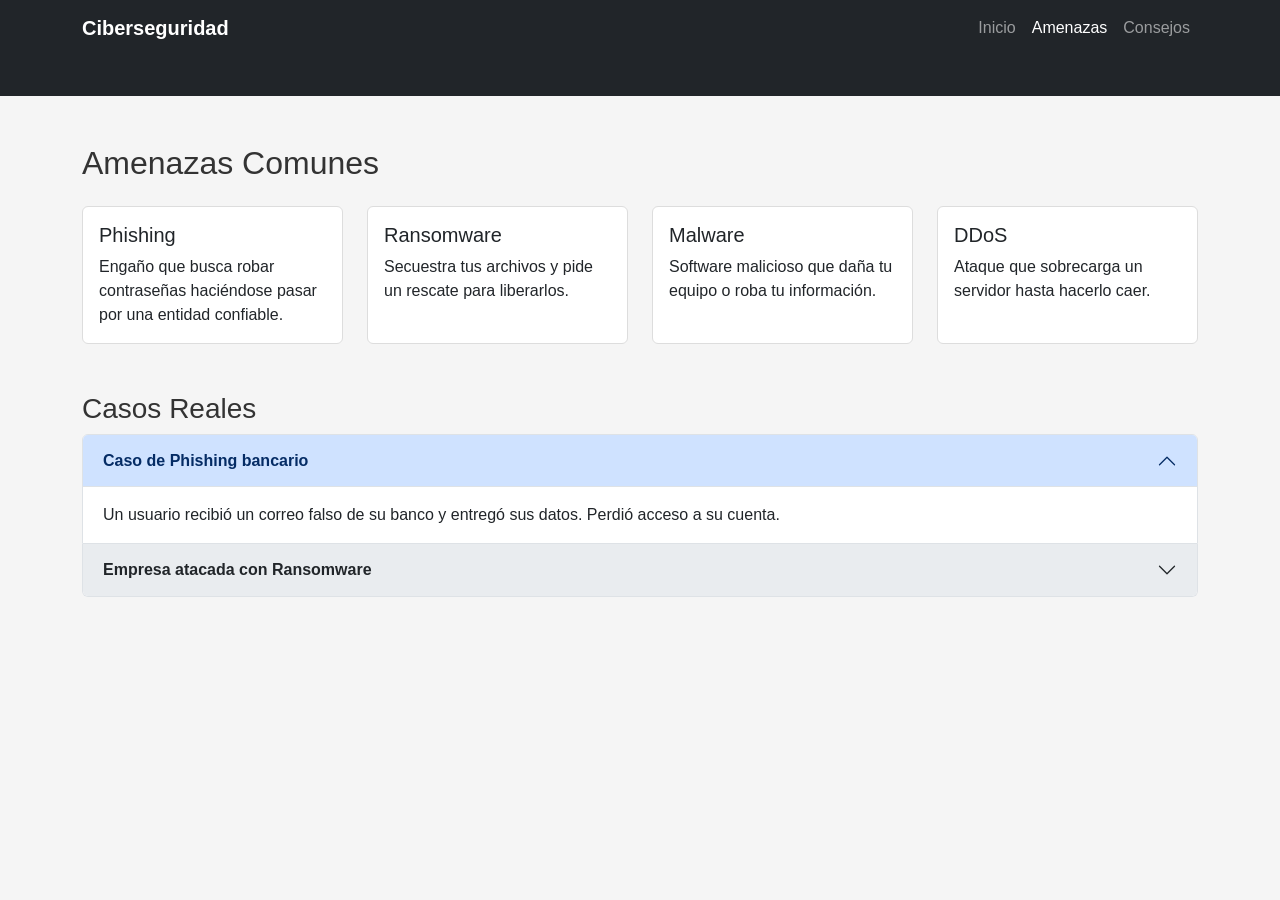
<file: amenazas.html>
<!DOCTYPE html>
<html lang="es">
<head>
  <meta charset="UTF-8" />
  <meta name="viewport" content="width=device-width, initial-scale=1.0"/>
  <title>Amenazas Comunes</title>
  <link href="https://cdn.jsdelivr.net/npm/bootstrap@5.3.3/dist/css/bootstrap.min.css" rel="stylesheet"/>
  <link rel="stylesheet" href="css/style.css" />
</head>
<body>

  <!-- Barra de navegación -->
  <nav class="navbar navbar-expand-lg navbar-dark bg-dark">
    <div class="container">
      <a class="navbar-brand" href="#">Ciberseguridad</a>
      <div class="collapse navbar-collapse">
        <ul class="navbar-nav ms-auto">
          <li class="nav-item"><a class="nav-link" href="index.html">Inicio</a></li>
          <li class="nav-item"><a class="nav-link active" href="amenazas.html">Amenazas</a></li>
          <li class="nav-item"><a class="nav-link" href="consejos.html">Consejos</a></li>
        </ul>
      </div>
    </div>
  </nav>

  <!-- Sección de amenazas -->
  <div class="container mt-5">
    <h2 class="mb-4">Amenazas Comunes</h2>
    <div class="row g-4">
      <div class="col-md-3">
        <div class="card h-100">
          <div class="card-body">
            <h5 class="card-title">Phishing</h5>
            <p class="card-text">Engaño que busca robar contraseñas haciéndose pasar por una entidad confiable.</p>
          </div>
        </div>
      </div>
      <div class="col-md-3">
        <div class="card h-100">
          <div class="card-body">
            <h5 class="card-title">Ransomware</h5>
            <p class="card-text">Secuestra tus archivos y pide un rescate para liberarlos.</p>
          </div>
        </div>
      </div>
      <div class="col-md-3">
        <div class="card h-100">
          <div class="card-body">
            <h5 class="card-title">Malware</h5>
            <p class="card-text">Software malicioso que daña tu equipo o roba tu información.</p>
          </div>
        </div>
      </div>
      <div class="col-md-3">
        <div class="card h-100">
          <div class="card-body">
            <h5 class="card-title">DDoS</h5>
            <p class="card-text">Ataque que sobrecarga un servidor hasta hacerlo caer.</p>
          </div>
        </div>
      </div>
    </div>

    <!-- Acordeón con casos reales -->
    <div class="accordion mt-5" id="ejemplosAcordeon">
      <h3>Casos Reales</h3>
      <div class="accordion-item">
        <h2 class="accordion-header" id="headingOne">
          <button class="accordion-button" type="button" data-bs-toggle="collapse" data-bs-target="#collapseOne">
            Caso de Phishing bancario
          </button>
        </h2>
        <div id="collapseOne" class="accordion-collapse collapse show" data-bs-parent="#ejemplosAcordeon">
          <div class="accordion-body">
            Un usuario recibió un correo falso de su banco y entregó sus datos. Perdió acceso a su cuenta.
          </div>
        </div>
      </div>
      <div class="accordion-item">
        <h2 class="accordion-header" id="headingTwo">
          <button class="accordion-button collapsed" type="button" data-bs-toggle="collapse" data-bs-target="#collapseTwo">
            Empresa atacada con Ransomware
          </button>
        </h2>
        <div id="collapseTwo" class="accordion-collapse collapse" data-bs-parent="#ejemplosAcordeon">
          <div class="accordion-body">
            Una empresa perdió acceso a sus servidores por un ataque de ransomware. Tuvo que pagar para recuperar los datos.
          </div>
        </div>
      </div>
    </div>
  </div>

  <script src="https://code.jquery.com/jquery-3.7.1.min.js"></script>
  <script src="https://cdn.jsdelivr.net/npm/bootstrap@5.3.3/dist/js/bootstrap.bundle.min.js"></script>
</body>
</html>
</file>
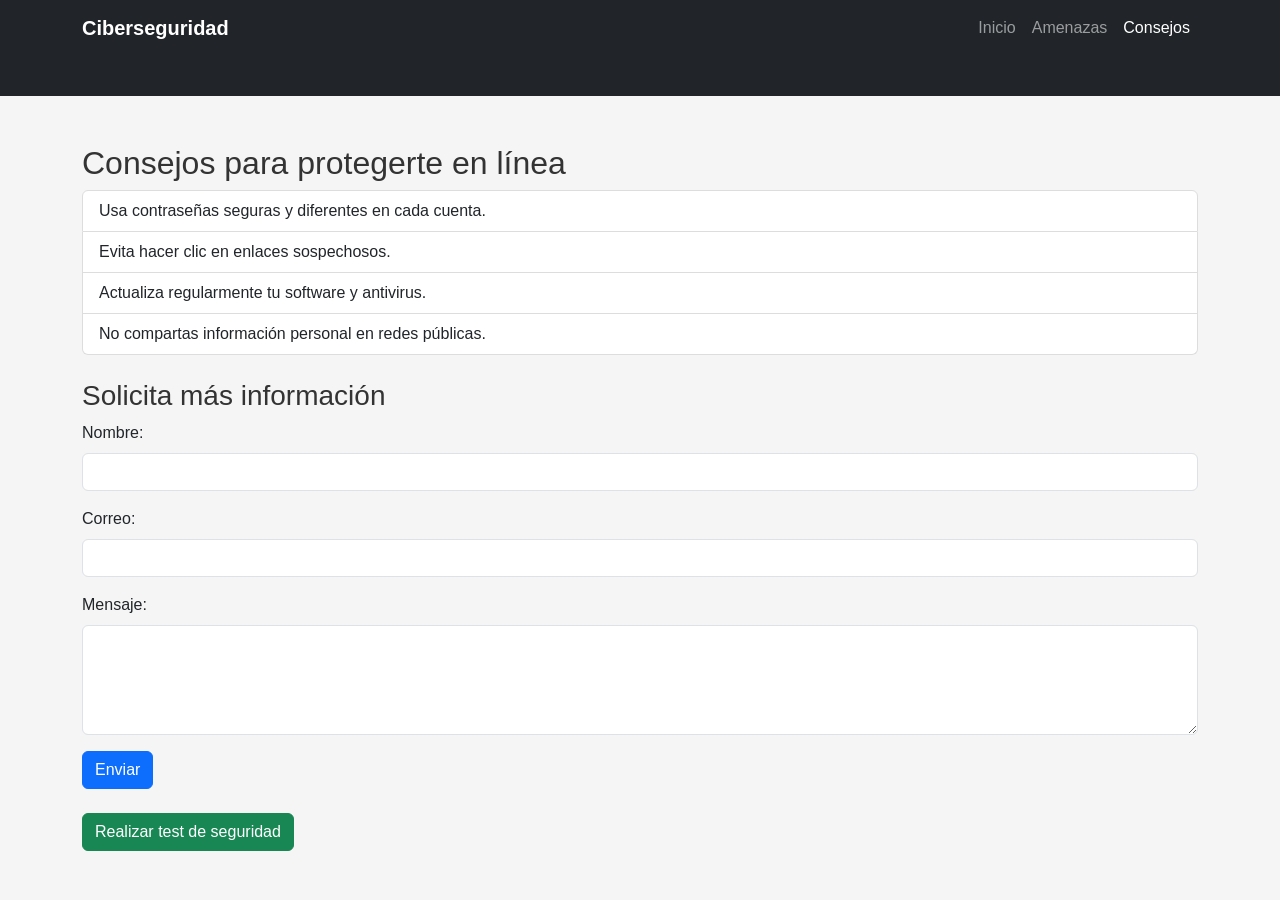
<file: consejos.html>
<!DOCTYPE html>
<html lang="es">
<head>
  <meta charset="UTF-8" />
  <meta name="viewport" content="width=device-width, initial-scale=1.0"/>
  <title>Consejos de Seguridad</title>
  <link href="https://cdn.jsdelivr.net/npm/bootstrap@5.3.3/dist/css/bootstrap.min.css" rel="stylesheet"/>
  <link rel="stylesheet" href="css/style.css" />
</head>
<body>

  <!-- Barra de navegación -->
  <nav class="navbar navbar-expand-lg navbar-dark bg-dark">
    <div class="container">
      <a class="navbar-brand" href="#">Ciberseguridad</a>
      <div class="collapse navbar-collapse">
        <ul class="navbar-nav ms-auto">
          <li class="nav-item"><a class="nav-link" href="index.html">Inicio</a></li>
          <li class="nav-item"><a class="nav-link" href="amenazas.html">Amenazas</a></li>
          <li class="nav-item"><a class="nav-link active" href="consejos.html">Consejos</a></li>
        </ul>
      </div>
    </div>
  </nav>

  <div class="container mt-5">
    <h2>Consejos para protegerte en línea</h2>
    <ul class="list-group mb-4">
      <li class="list-group-item">Usa contraseñas seguras y diferentes en cada cuenta.</li>
      <li class="list-group-item">Evita hacer clic en enlaces sospechosos.</li>
      <li class="list-group-item">Actualiza regularmente tu software y antivirus.</li>
      <li class="list-group-item">No compartas información personal en redes públicas.</li>
    </ul>

    <!-- Formulario de contacto -->
    <h3>Solicita más información</h3>
    <form id="contactoForm">
      <div class="mb-3">
        <label for="nombre" class="form-label">Nombre:</label>
        <input type="text" class="form-control" id="nombre" required />
      </div>
      <div class="mb-3">
        <label for="correo" class="form-label">Correo:</label>
        <input type="email" class="form-control" id="correo" required />
      </div>
      <div class="mb-3">
        <label for="mensaje" class="form-label">Mensaje:</label>
        <textarea class="form-control" id="mensaje" rows="4" required></textarea>
      </div>
      <button type="submit" class="btn btn-primary">Enviar</button>
    </form>

    <!-- Botón para abrir el test -->
    <button class="btn btn-success mt-4" data-bs-toggle="modal" data-bs-target="#testModal">
      Realizar test de seguridad
    </button>
  </div>

  <!-- Modal con test -->
  <div class="modal fade" id="testModal" tabindex="-1" aria-labelledby="testModalLabel" aria-hidden="true">
    <div class="modal-dialog">
      <div class="modal-content">
        <div class="modal-header">
          <h5 class="modal-title" id="testModalLabel">Test de Seguridad</h5>
          <button type="button" class="btn-close" data-bs-dismiss="modal"></button>
        </div>
        <div class="modal-body">
          <p><strong>Pregunta:</strong> ¿Es seguro usar la misma contraseña en todas tus cuentas?</p>
          <button class="btn btn-outline-danger" id="btnIncorrecto">Sí</button>
          <button class="btn btn-outline-success" id="btnCorrecto">No</button>
          <div id="resultadoTest" class="mt-3"></div>
        </div>
      </div>
    </div>
  </div>

  <script src="https://code.jquery.com/jquery-3.7.1.min.js"></script>
  <script src="https://cdn.jsdelivr.net/npm/bootstrap@5.3.3/dist/js/bootstrap.bundle.min.js"></script>
  <script src="js/script.js"></script>
</body>
</html>
</file>
<file: css/style.css>
body {
  font-family: 'Segoe UI', Tahoma, Geneva, Verdana, sans-serif;
  background-color: #f5f5f5;
  margin: 0;
  padding: 0;
}

h1, h2, h3 {
  color: #333;
}

.navbar-brand {
  font-weight: bold;
}

.container {
  padding-bottom: 40px;
}

.card {
  border: 1px solid #ddd;
  transition: transform 0.2s;
}

.card:hover {
  transform: scale(1.03);
  box-shadow: 0 0 10px rgba(0, 0, 0, 0.15);
}

.accordion-button {
  background-color: #e9ecef;
  font-weight: bold;
}

.list-group-item {
  background-color: #fff;
  border: 1px solid #ddd;
}

button {
  cursor: pointer;
}

#resultadoTest {
  font-weight: bold;
  margin-top: 10px;
}
</file>
